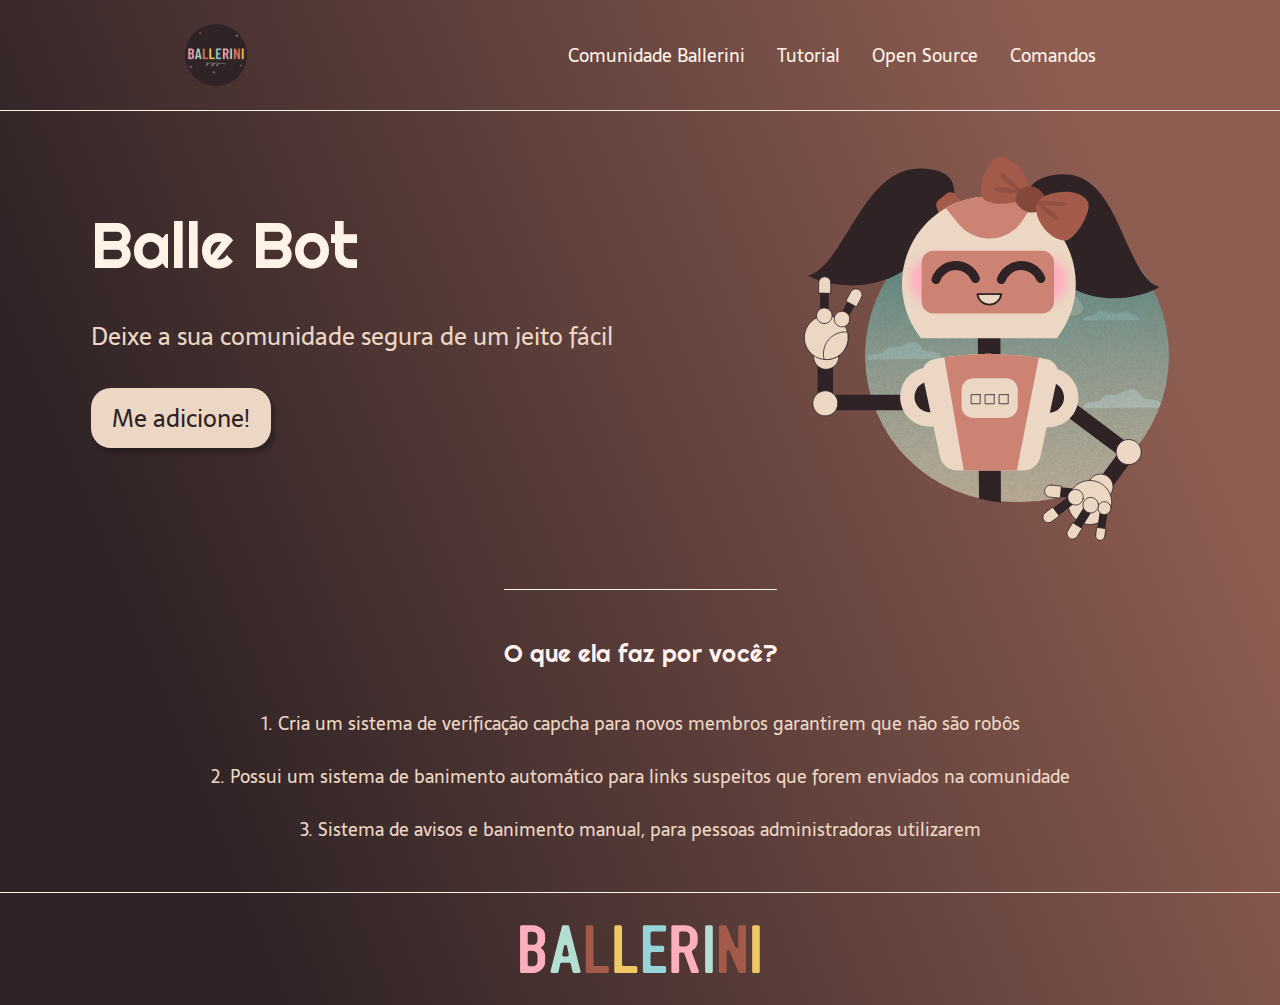
<file: CSS/Landing page/index.html>
<!DOCTYPE html>
<html lang="pt-BR">
<head>
    <meta charset="UTF-8">
    <meta name="viewport" content="width=device-width, initial-scale=1.0">
    <meta name="decription" content="Um bot que irá moderar e deixar a sua comunidade segura de um jeito fácil!"> 
    <title>Balle bot - Modere sua comunidade do Discord</title>
    <link rel="stylesheet" type="text/css" href="style.css">
</head>
<body>
    <header class="cabecalho">
       <img class="cabecalho-imagem" src="./img/Logo.svg" alt="Logo da comunidade Ballerini">
       <nav class="cabecalho-menu">
        <a class="cabecalho-menu-item" href =" https://discord.gg/wagxzStdcR ">Comunidade Ballerini</a>
        <a class="cabecalho-menu-item">Tutorial</a>
        <a class="cabecalho-menu-item">Open Source</a>
        <a class="cabecalho-menu-item">Comandos</a>
       </nav>
    </header>

    <main class="conteudo">
        <section class="conteudo-principal">
            <div class="conteudo-principal-escrito">
                <h1 class="conteudo-principal-escrito-titulo">Balle Bot</h1>
                <h2 class="conteudo-principal-escrito-subtitulo">Deixe a sua comunidade segura de um jeito fácil</h2>
                <button class="conteudo-principal-escrito-botao">Me adicione!</button>
            </div>
            <img class="conteudo-principal-imagem" src="./img/BalleBot.svg" alt="Imagem da Balle bot">
        </section>
        <section class="conteudo-secundario">
            <h3 class="conteudo-secundario-titulo">O que ela faz por você?</h3>
            <p class="conteudo-secundario-paragrafo">1. Cria um <strong>sistema de verificação capcha</strong>  para novos membros garantirem que não são robôs</p>
            <p class="conteudo-secundario-paragrafo">2. Possui um <strong>sistema de banimento automático </strong> para links suspeitos que forem enviados na comunidade</p>
            <p class="conteudo-secundario-paragrafo">3. <strong>Sistema de avisos e banimento manual,</strong> para pessoas administradoras utilizarem</p>
        </section>
    </main>

    <footer class="rodape">
        <img class="rodape-imagem" src="./img/BALLERINI.svg" alt="">
    </footer>
</body>
</html>
</file>
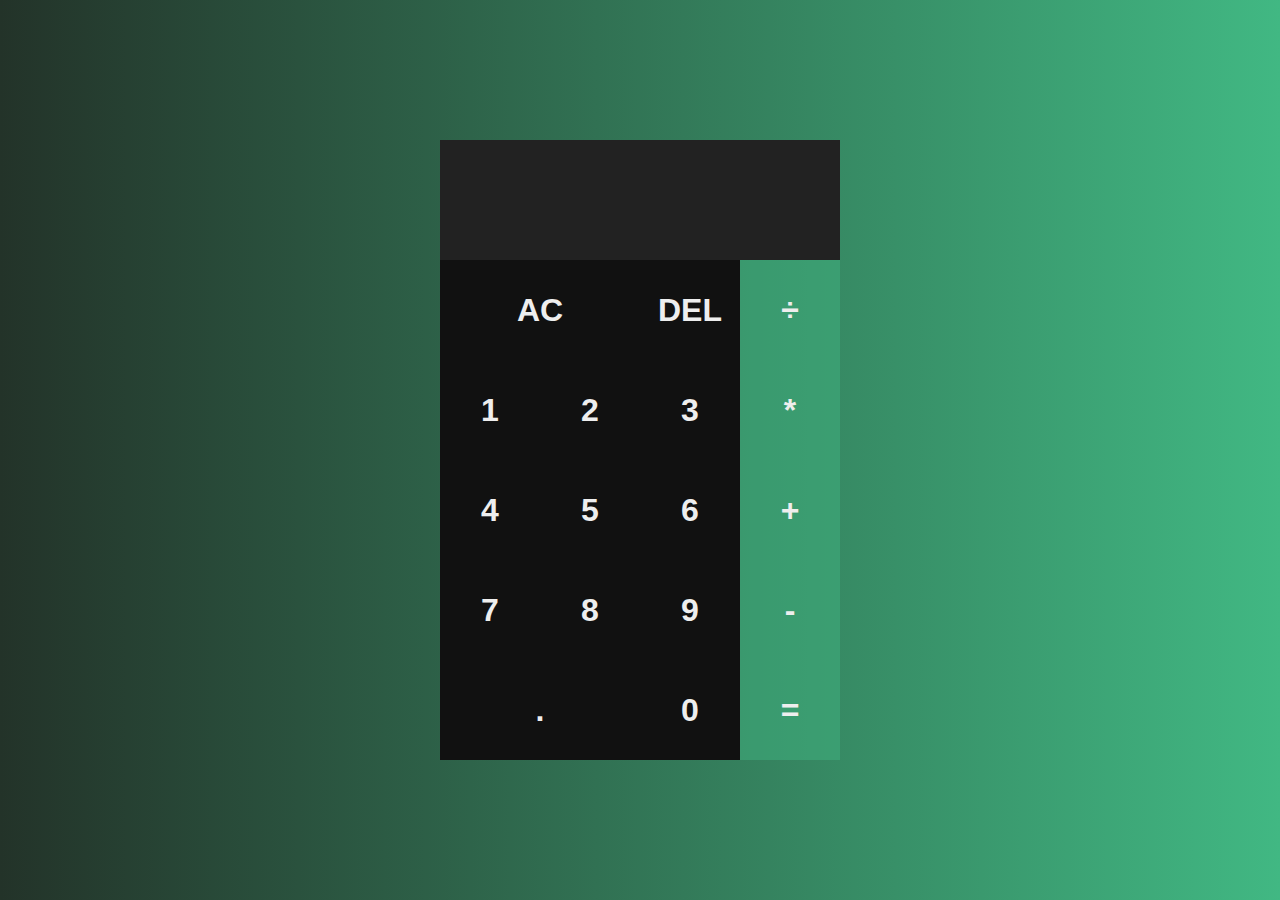
<file: JavaScript/Calculadora/index.html>
<!DOCTYPE html>
<html lang="en">
  <head>
    <meta charset="UTF-8" />
    <meta http-equiv="X-UA-Compatible" content="IE=edge" />
    <meta name="viewport" content="width=device-width, initial-scale=1.0" />
    <title>calculadora</title>
    <link rel="stylesheet" href="style.css" />
    <link rel="preconnect" href="https://fonts.googleapis.com" />
    <link rel="preconnect" href="https://fonts.gstatic.com" crossorigin />
    <link 'https://fonts.googleapis.com/css2? family= Roboto:wght@400;500;700 &
    display=swap' />
  </head>
  <body>
    <div class="grid-container">
      <div class="output">
        <div data-previous-operand class="previous-operand"></div>
        <div data-current-operand class="current-operand"></div>
      </div>
      <button data-all-clear class="span-two">AC</button>
      <button data-delete>DEL</button>
      <button data-operator class="operator">÷</button>
      <button data-number>1</button>
      <button data-number>2</button>
      <button data-number>3</button>
      <button data-operator class="operator">*</button>
      <button data-number>4</button>
      <button data-number>5</button>
      <button data-number>6</button>
      <button data-operator class="operator">+</button>
      <button data-number>7</button>
      <button data-number>8</button>
      <button data-number>9</button>
      <button data-operator class="operator">-</button>
      <button data-number class="span-two">.</button>
      <button data-number>0</button>
      <button data-equals class="operator">=</button>
    </div>

    <script src="script.js"></script>
  </body>
</html>
</file>
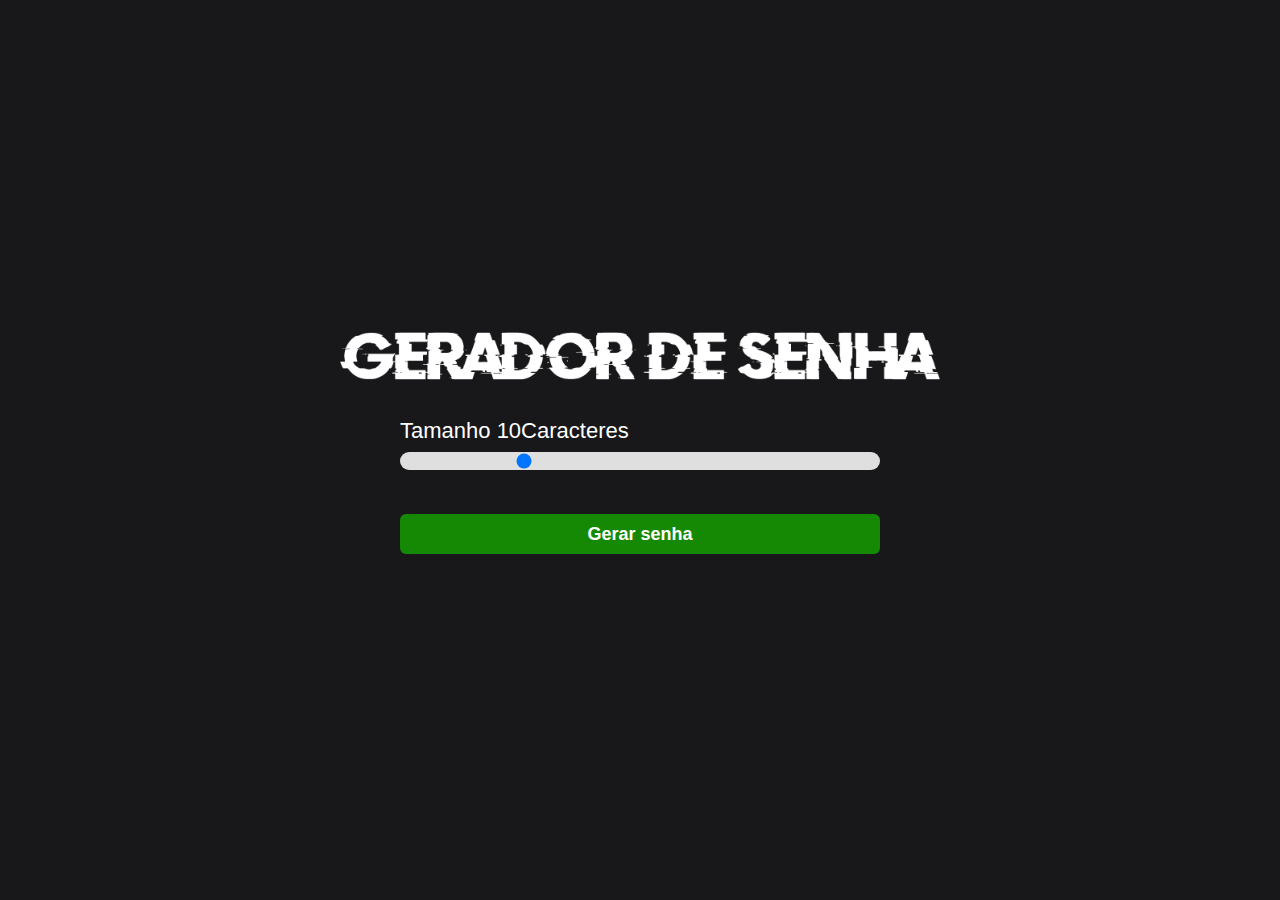
<file: JavaScript/Gerador de Senha/index.html>
<!DOCTYPE html>
<html lang="en">
<head>
    <meta charset="UTF-8">
    <meta http-equiv="X-UA-Compatible" content="IE=edge">
    <meta name="viewport" content="width=device-width, initial-scale=1.0">
    <meta name="keywords" content="gerador de senhas">
    <title>Gerador de senha</title>

    <link rel="stylesheet" href="style.css">
</head>
<body>
    <img class="logo" src="./img/logo.png" alt="gerador de senha logo">

    <main class="container-input">
        <span>Tamanho <span id="valor"></span>Caracteres</span>
        <input id="slider" class="slider" type="range" min="5" max="25" value="10"/>
        <button id="button" class="button-cta" onclick="generatePassword()">Gerar senha</button>
    </main>
    <div id="container-password" onclick="copyPassword()" class="container-password hide">
        <span class="title">Sua senha é:</span>
        <span id="password" class="password"></span>
        <span class="tooltip">Clique na senha para copiar.👆🏾</span>
    </div>
    <script src="script.js"></script>
</body>
</html>
</file>
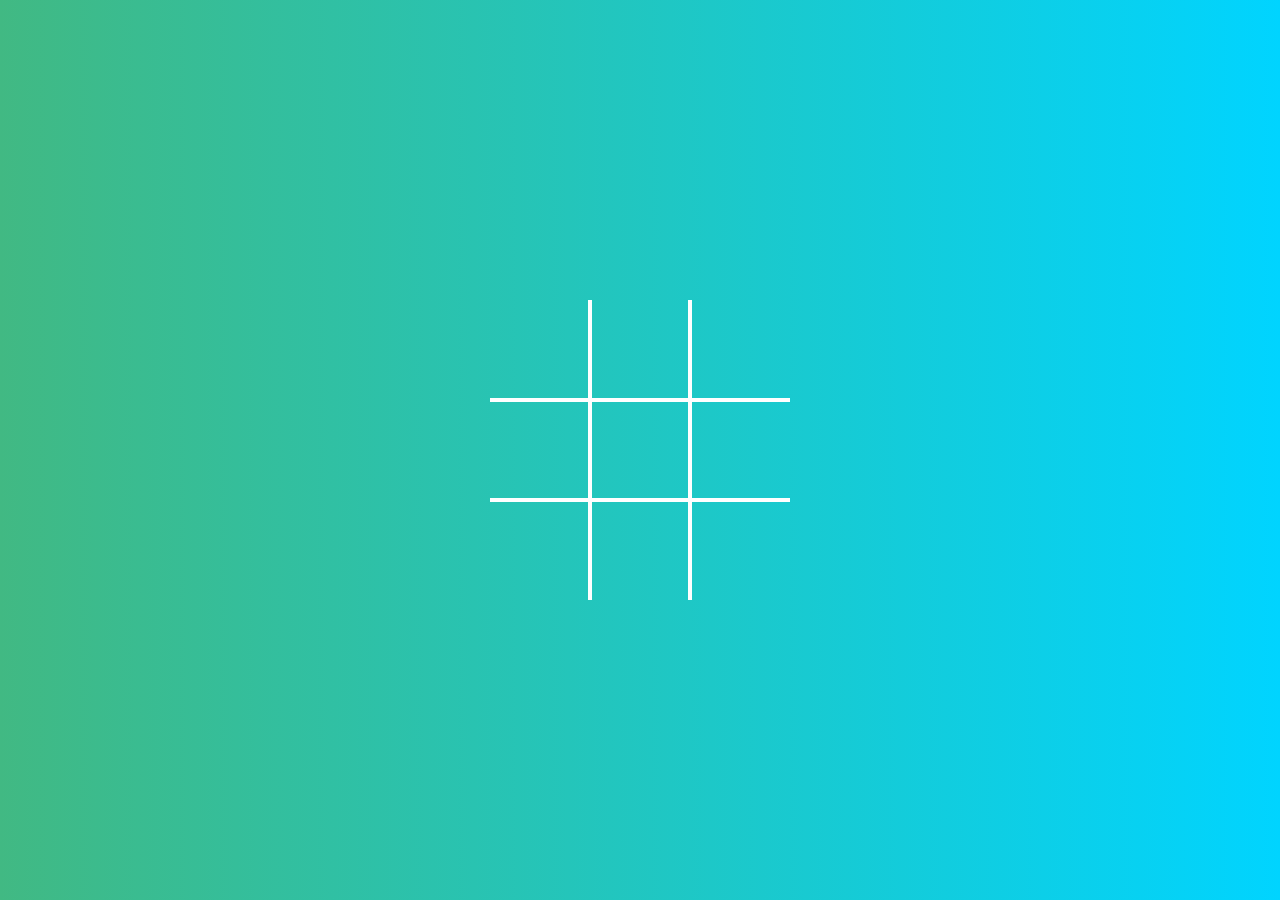
<file: JavaScript/Jogo da Velha/index.html>
<!DOCTYPE html>
<html lang="en">
<head>
    <meta charset="UTF-8">
    <meta http-equiv="X-UA-Compatible" content="IE=edge">
    <meta name="viewport" content="width=device-width, initial-scale=1.0">
    <link rel="stylesheet" href="./style.css">
    <title>jogo da velha</title>
</head>
<body>
    <div class="board" data-board>
        <div class="cell" data-cell></div>
        <div class="cell" data-cell></div>
        <div class="cell" data-cell></div>
        <div class="cell" data-cell></div>
        <div class="cell" data-cell></div>
        <div class="cell" data-cell></div>
        <div class="cell" data-cell></div>
        <div class="cell" data-cell></div>
        <div class="cell" data-cell></div>
    </div>
    <div class="winning-message" data-winning-message>
        <p class="winning-message-text" data-winning-message-text>X Vendeu</p>
        <button class="winning-message-button" data-restart-button>Reiniciar!</button>
    </div>
    <script src="./script.js"></script>
</body>
</html>
</file>
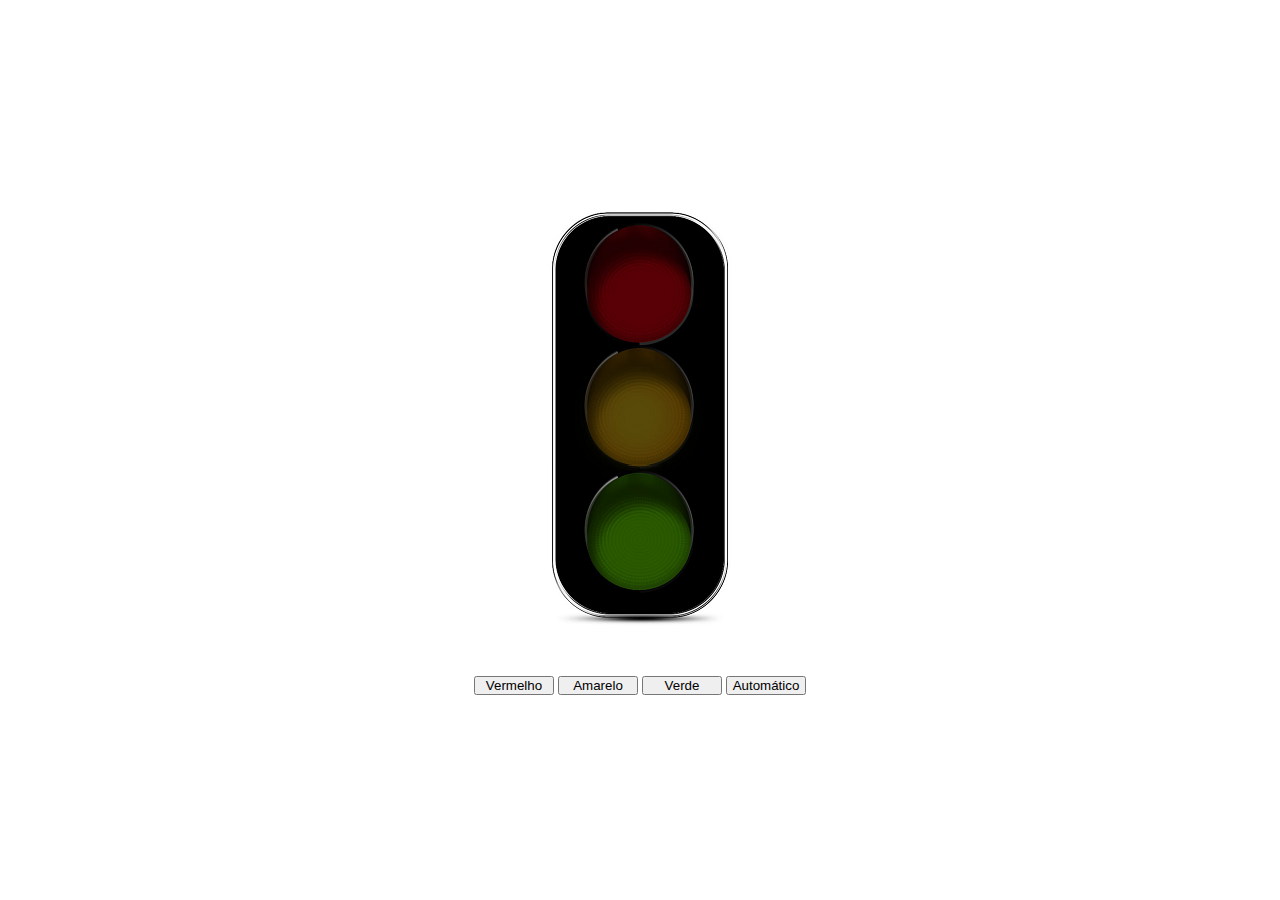
<file: JavaScript/Semaforo/index.html>
<!DOCTYPE html>
<html lang="pt-BR">
<head>
    <meta charset="UTF-8">
    <meta name="viewport" content="width=device-width, initial-scale=1.0">
    <title>Semáforo</title>
    <link rel="stylesheet" href="style.css">
</head>
<body>
    <main>
        <div>
            <img src="./img/desligado.png" id="img">
        </div>
        <div id="buttons">
            <button id="red" class="button">Vermelho</button>
            <button id="yellow" class="button">Amarelo</button>
            <button id="green" class="button">Verde</button>
            <button name="teste" id="automatic" class="button">Automático</button>
        </div>
    </main>
    <script src="./Semaforo.js"></script>
</body>
</html>
</file>
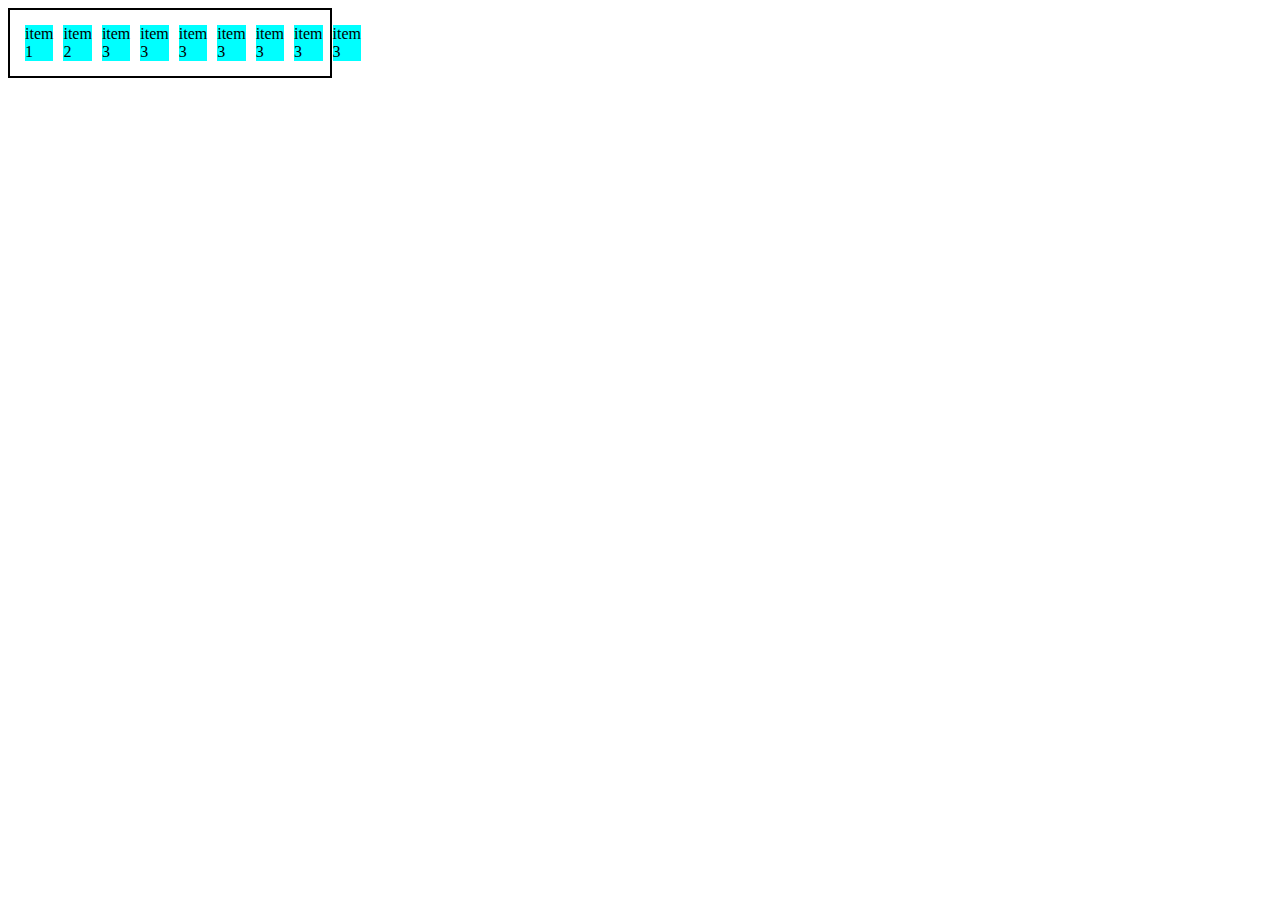
<file: Flexbox/project-flexbox-dio-master/0-display-flex.html>
<!DOCTYPE html>
<html lang="en">
<head>
    <meta charset="UTF-8">
    <meta name="viewport" content="width=device-width, initial-scale=1.0">
    <title>Fundamentos - display flex</title>
    <style>
        .flex{
            max-width: 300px;
            padding: 10px;
            border: 2px solid black;
            display: flex;
        }

        .item{
            background-color: aqua;
            margin: 5px;
        }
    </style>
</head>
<body>
    <div class="flex">
        <div class="item">item 1</div>
        <div class="item">item 2</div>
        <div class="item">item 3</div>
        <div class="item">item 3</div>
        <div class="item">item 3</div>
        <div class="item">item 3</div>
        <div class="item">item 3</div>
        <div class="item">item 3</div>
        <div class="item">item 3</div>
    </div>
</body>
</html>
</file>
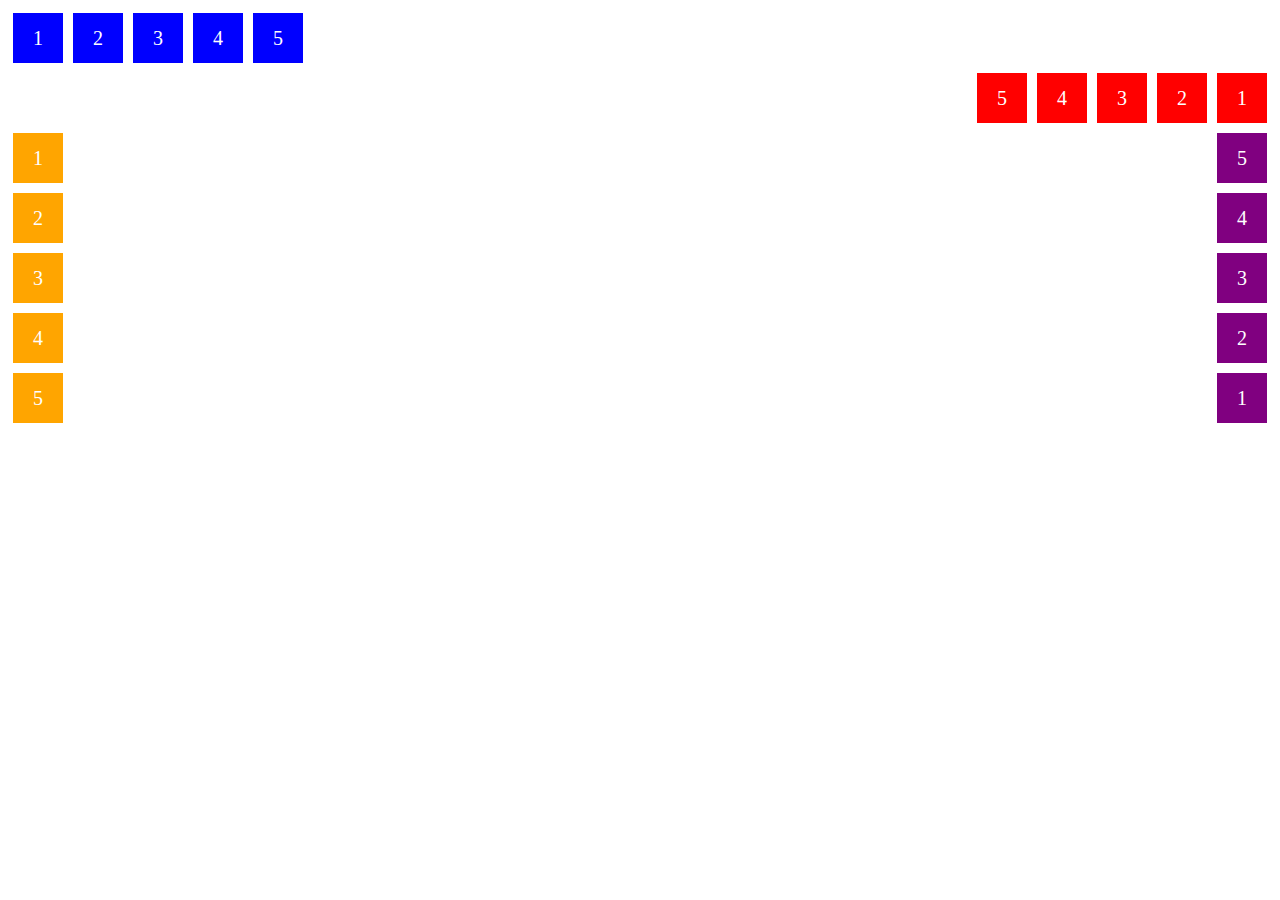
<file: Flexbox/project-flexbox-dio-master/1-flex-direction.html>
<!DOCTYPE html>
<html lang="en">
<head>
    <meta charset="UTF-8">
    <meta name="viewport" content="width=device-width, initial-scale=1.0">
    <title>Fundamentos - Flex direction</title>

    <style>
        .flex-container{
            margin: 0;
            padding: 0;
            display: flex;
            list-style: none;
        }

        .flex-item{
            background: blue;
            height: 50px;
            width: 50px;
            line-height: 50px;
            font-size: 20px;
            color: white;
            text-align: center;
            margin: 5px;
        }

        .row{
            flex-direction: row;
        }

        .row-reverse{
            flex-direction: row-reverse;
        }

        .row-reverse li{
            background-color: red;
        }

        .column{
            float: left;
            flex-direction: column;
        }

        .column li{
            background: orange;
        }

        .column-reverse{
            float: right;
            flex-direction: column-reverse;
        }

        .column-reverse li{
            background: purple;
        }

    </style>
</head>
<body>
    <ul class="flex-container row">
        <li class="flex-item">1</li>
        <li class="flex-item">2</li>
        <li class="flex-item">3</li>
        <li class="flex-item">4</li>
        <li class="flex-item">5</li>
    </ul>

    <ul class="flex-container row-reverse">
        <li class="flex-item">1</li>
        <li class="flex-item">2</li>
        <li class="flex-item">3</li>
        <li class="flex-item">4</li>
        <li class="flex-item">5</li>
    </ul>

    <ul class="flex-container column">
        <li class="flex-item">1</li>
        <li class="flex-item">2</li>
        <li class="flex-item">3</li>
        <li class="flex-item">4</li>
        <li class="flex-item">5</li>
    </ul>

    <ul class="flex-container column-reverse">
        <li class="flex-item">1</li>
        <li class="flex-item">2</li>
        <li class="flex-item">3</li>
        <li class="flex-item">4</li>
        <li class="flex-item">5</li>
    </ul>
</body>
</html>
</file>
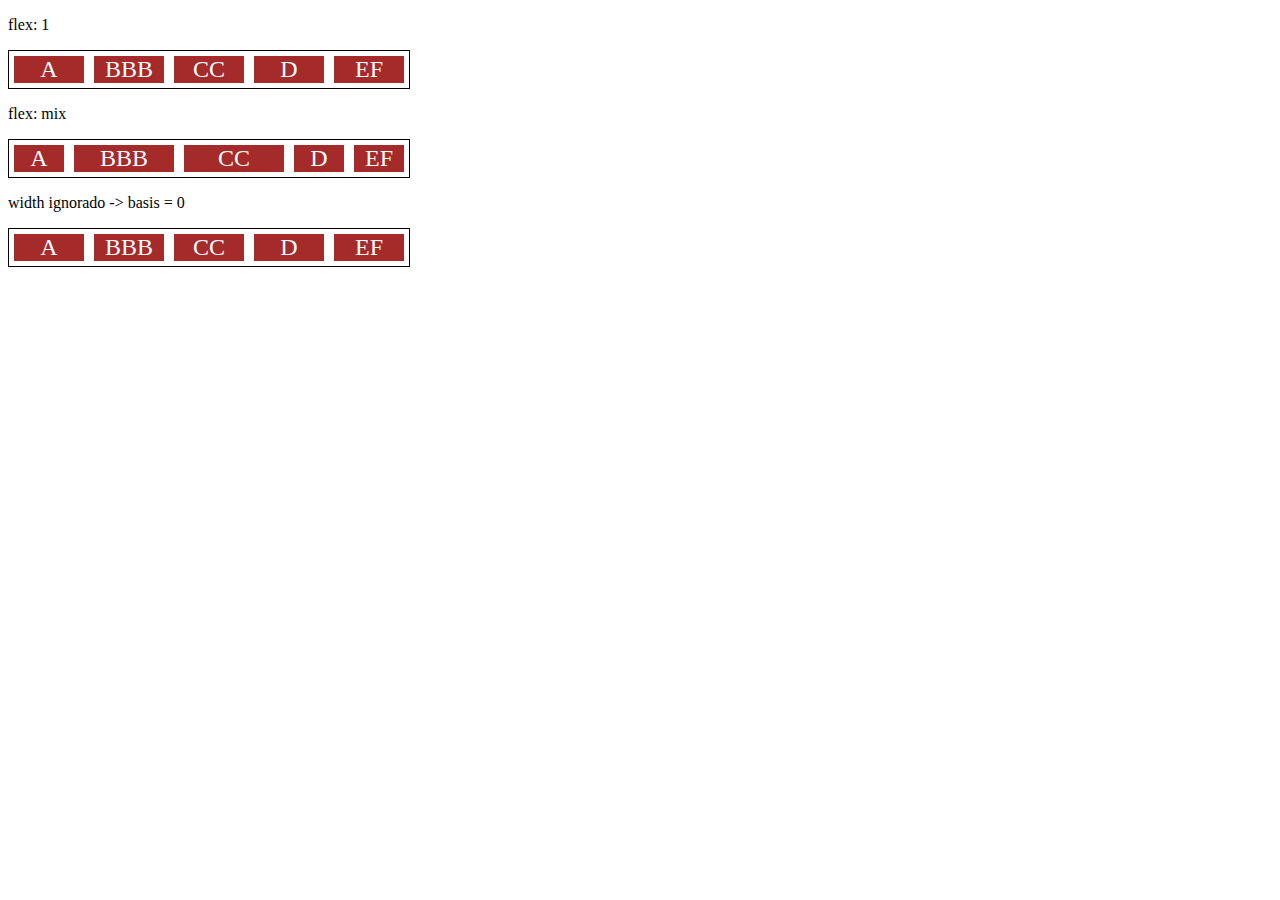
<file: Flexbox/project-flexbox-dio-master/10-flex.html>
<!DOCTYPE html>
<html lang="en">
<head>
    <meta charset="UTF-8">
    <meta name="viewport" content="width=device-width, initial-scale=1.0">
    <title>Fundamentos - flex</title>
    <style>
        .flex-container{
            display: flex;
            border: 1px solid black;
            max-width: 400px;
            margin-bottom: 10px;
        }

        .item{
            background-color: brown;
            color: white;
            font-size: 24px;
            text-align: center;
            margin: 5PX;
        }

        .flex-1{
            flex: 1; 
            /* grow = 1, shrink = 1, basis = 0 */
        }

        .largura{
            width: 200px;
            /* min-width: 250px; */
        }

        .flex-2{
            flex: 2; 
            /* grow = 2, shrink = 1, basis = 0 */
        }

    </style>
</head>
<body>
    <p>flex: 1</p>
    <div class="flex-container">
        <div class="item flex-1">A</div>
        <div class="item flex-1">BBB</div>
        <div class="item flex-1">CC</div>
        <div class="item flex-1">D</div>
        <div class="item flex-1">EF</div>
    </div>

    <p>flex: mix</p>
    <div class="flex-container">
        <div class="item flex-1">A</div>
        <div class="item flex-2">BBB</div>
        <div class="item flex-2">CC</div>
        <div class="item flex-1">D</div>
        <div class="item flex-1">EF</div>
    </div>

    <p>width ignorado -> basis = 0</p>

    <div class="flex-container">
        <div class="item flex-1 largura">A</div>
        <div class="item flex-1 largura">BBB</div>
        <div class="item flex-1 largura">CC</div>
        <div class="item flex-1 largura">D</div>
        <div class="item flex-1 largura">EF</div>
    </div>
</body>
</html>
</file>
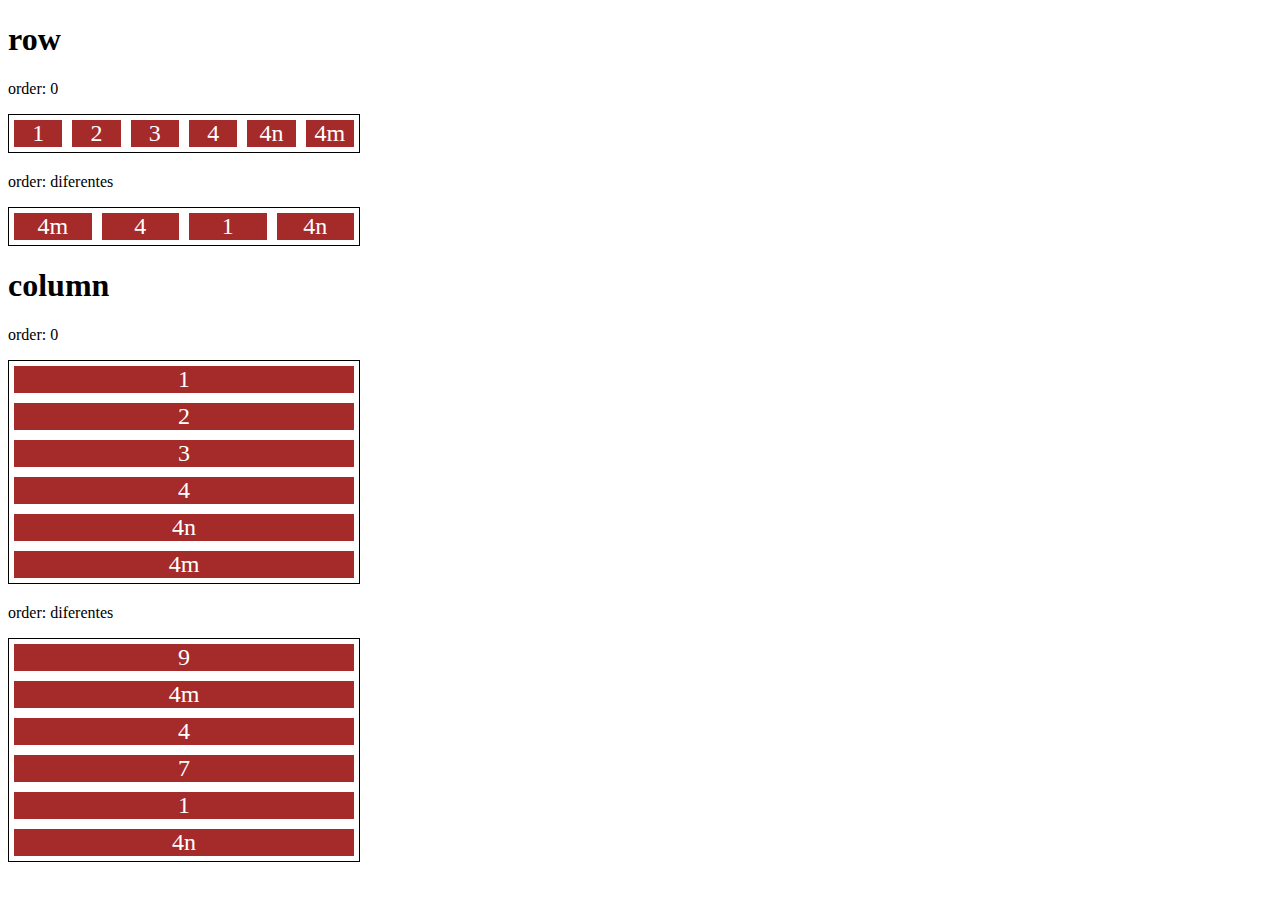
<file: Flexbox/project-flexbox-dio-master/11-order.html>
<!DOCTYPE html>
<html lang="en">
<head>
    <meta charset="UTF-8">
    <meta name="viewport" content="width=device-width, initial-scale=1.0">
    <title>Fundamentos - order</title>

    <style>
        .flex-container{
            display: flex;
            max-width: 350px;
            border: 1px solid black;
            margin-bottom: 20px;
        }

        .item{
            flex: 1;
            background: brown;
            color: white;
            text-align: center;
            font-size: 24px;
            margin: 5px;
        }
        .o1{
            order: 1;
        }

        .o2{
            order: 2;
        }

        .o3{
            order: 3;
        }

        .o4{
            order: 4;
        }

        .direction{
            flex-direction: column;
        }
    </style>
</head>
<body>
    <h1>row</h1>
    <p>order: 0</p>
    <div class="flex-container">
        <div class="item">1</div>
        <div class="item">2</div>
        <div class="item">3</div>
        <div class="item">4</div>
        <div class="item">4n</div>
        <div class="item">4m</div>
    </div>

    <p>order: diferentes</p>
    <div class="flex-container">
        <div class="item o3">1</div>
        <div class="item o2">4</div>
        <div class="item o3">4n</div>
        <div class="item o1">4m</div>
    </div>


    <h1>column</h1>
    <p>order: 0</p>
    <div class="flex-container direction">
        <div class="item">1</div>
        <div class="item">2</div>
        <div class="item">3</div>
        <div class="item">4</div>
        <div class="item">4n</div>
        <div class="item">4m</div>
    </div>

    <p>order: diferentes</p>
    <div class="flex-container direction">
        <div class="item o3">7</div>
        <div class="item o1">9</div>
        <div class="item o3">1</div>
        <div class="item o2">4</div>
        <div class="item o3">4n</div>
        <div class="item o1">4m</div>
    </div>
</body>
</html>
</file>
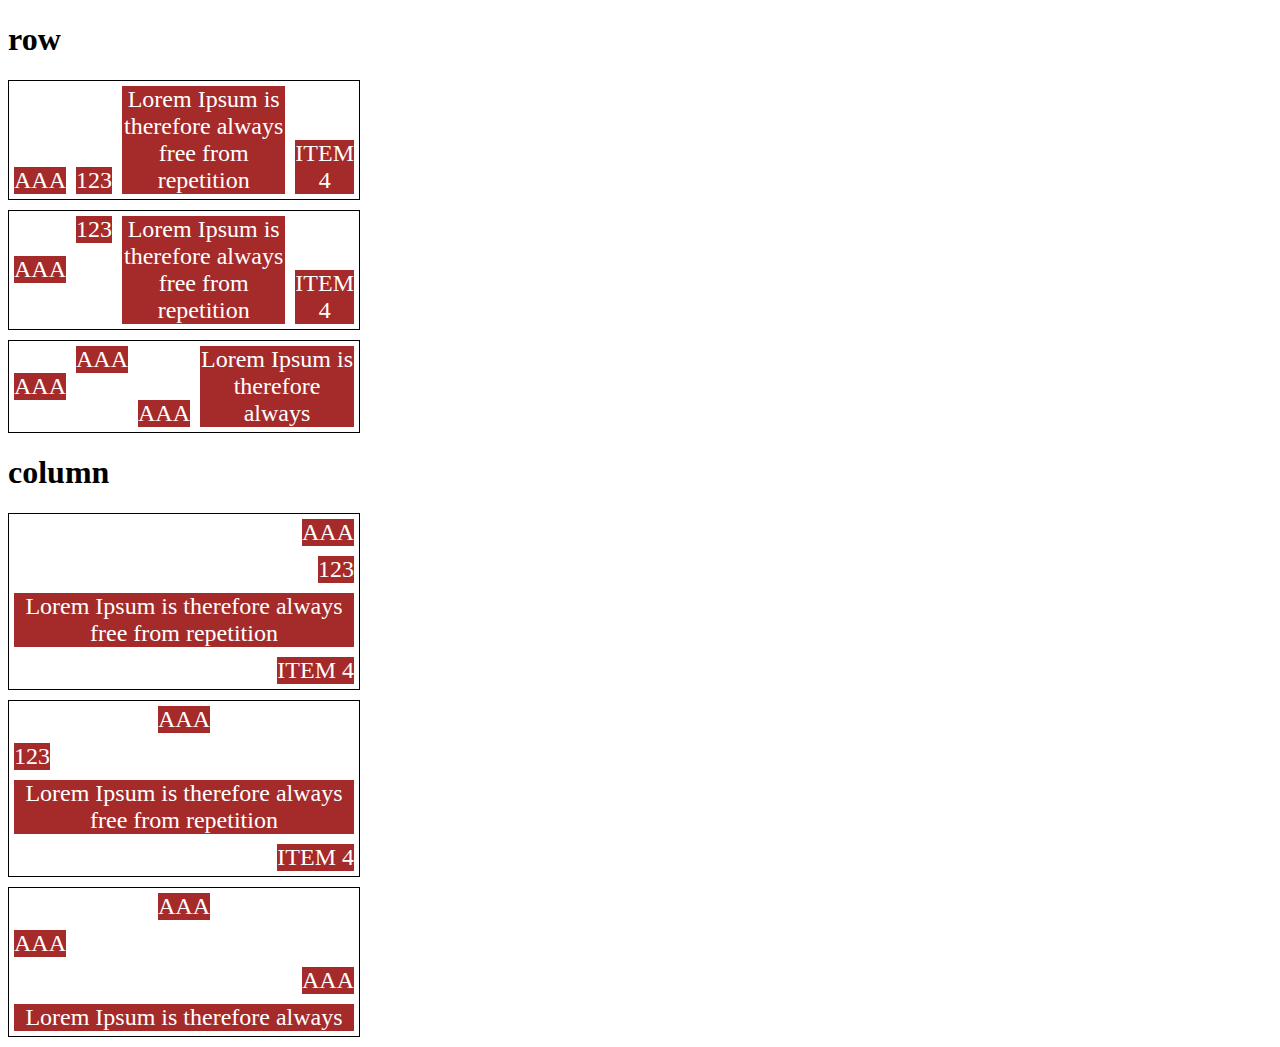
<file: Flexbox/project-flexbox-dio-master/13-align-self.html>
<!DOCTYPE html>
<html lang="en">
<head>
    <meta charset="UTF-8">
    <meta name="viewport" content="width=device-width, initial-scale=1.0">
    <title>Fundamnetos - align self</title>

    <style>
        .flex-container{
            max-width: 350px;
            border: 1px solid;
            margin-bottom: 10px;
            display: flex;
        }

        .align-container{
            align-items: flex-end;
        }

        .item{
            background-color: brown;
            color: white;
            font-size: 24px;
            text-align: center;
            margin: 5px;
        }

        .center{
            align-self: center;
        }

        .start{
            align-self: flex-start;
        }

        .end{
            align-self: flex-end;
        }

        .baseline{
            align-self: baseline;
        }

        .stretch{
            align-self: stretch;
        }

        .auto{
            align-self: auto;
        }

        .direction{
            flex-direction: column;
        }
    </style>
</head>
<body>

    <h1>row</h1>
    <section class="flex-container align-container">
        <div class="item auto">AAA</div>
        <div class="item auto">123</div>
        <div class="item auto">Lorem Ipsum is therefore always free from repetition</div>
        <div class="item auto">ITEM 4</div>
    </section>

    <section class="flex-container">
        <div class="item center">AAA</div>
        <div class="item start">123</div>
        <div class="item stretch">Lorem Ipsum is therefore always free from repetition</div>
        <div class="item end">ITEM 4</div>
    </section>

    <section class="flex-container">
        <div class="item center">AAA</div>
        <div class="item start">AAA</div>
        <div class="item end">AAA</div>
        <div class="item stretch">Lorem Ipsum is therefore always</div>
    </section>

    <h1>column</h1>

    <section class="flex-container align-container direction">
        <div class="item auto">AAA</div>
        <div class="item auto">123</div>
        <div class="item auto">Lorem Ipsum is therefore always free from repetition</div>
        <div class="item auto">ITEM 4</div>
    </section>

    <section class="flex-container direction">
        <div class="item center">AAA</div>
        <div class="item start">123</div>
        <div class="item stretch">Lorem Ipsum is therefore always free from repetition</div>
        <div class="item end">ITEM 4</div>
    </section>

    <section class="flex-container direction">
        <div class="item center">AAA</div>
        <div class="item start">AAA</div>
        <div class="item end">AAA</div>
        <div class="item stretch">Lorem Ipsum is therefore always</div>
    </section>
    
    
</body>
</html>
</file>
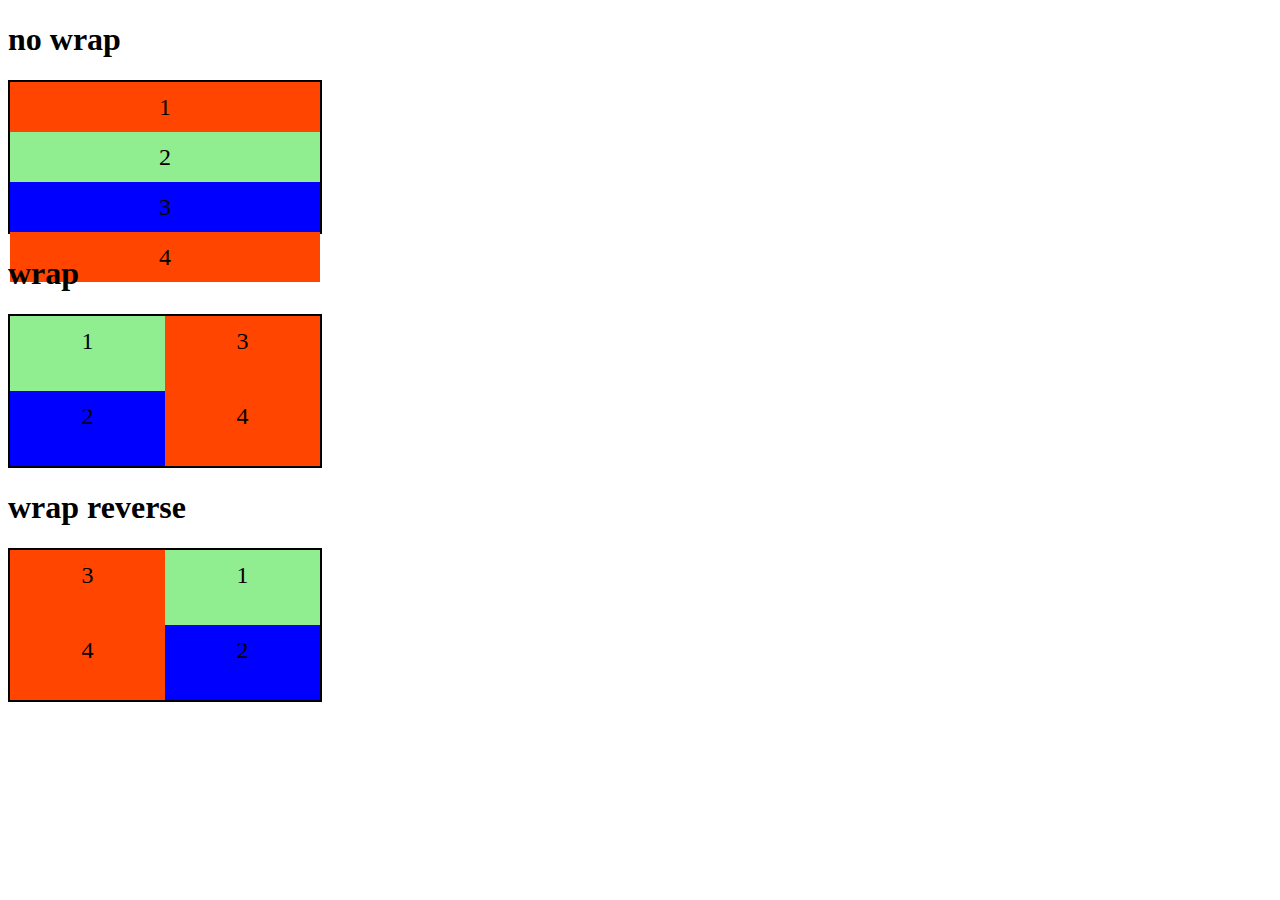
<file: Flexbox/project-flexbox-dio-master/2-flex-wrap.html>
<!DOCTYPE html>
<html lang="en">
<head>
    <meta charset="UTF-8">
    <meta name="viewport" content="width=device-width, initial-scale=1.0">
    <title>Fundamentos - flex wrap</title>

    <style>
        .flex-container{
            display: flex;
            flex-direction: column;
            height: 150px;
            border: 2px solid black;
            max-width: 310px;
        }

        .item{
            font-size: 24px;
            height: 50%;
            text-align: center;
            min-width: 100px;
            line-height: 50px;
        }

        .nowrap{
            flex-wrap: nowrap;
        }

        .wrap{
            flex-wrap: wrap;
        }

        .wrap-reverse{
            flex-wrap: wrap-reverse;
        }

        .blue{
            background-color: blue;
        }

        .green{
            background-color: lightgreen;
        }

        .orange{
            background-color: orangered;
        }
    </style>
</head>
<body>
    <h1>no wrap</h1>

    <div class="flex-container nowrap">
        <div class="item orange">1</div>
        <div class="item green">2</div>
        <div class="item blue">3</div>
        <div class="item orange">4</div>
    </div>

    <h1>wrap</h1>

    <div class="flex-container wrap">
        <div class="item green">1</div>
        <div class="item blue">2</div>
        <div class="item orange">3</div>
        <div class="item orange">4</div>
    </div>

    <h1>wrap reverse</h1>

    <div class="flex-container wrap-reverse">
        <div class="item green">1</div>
        <div class="item blue">2</div>
        <div class="item orange">3</div>
        <div class="item orange">4</div>
    </div>


</body>
</html>
</file>
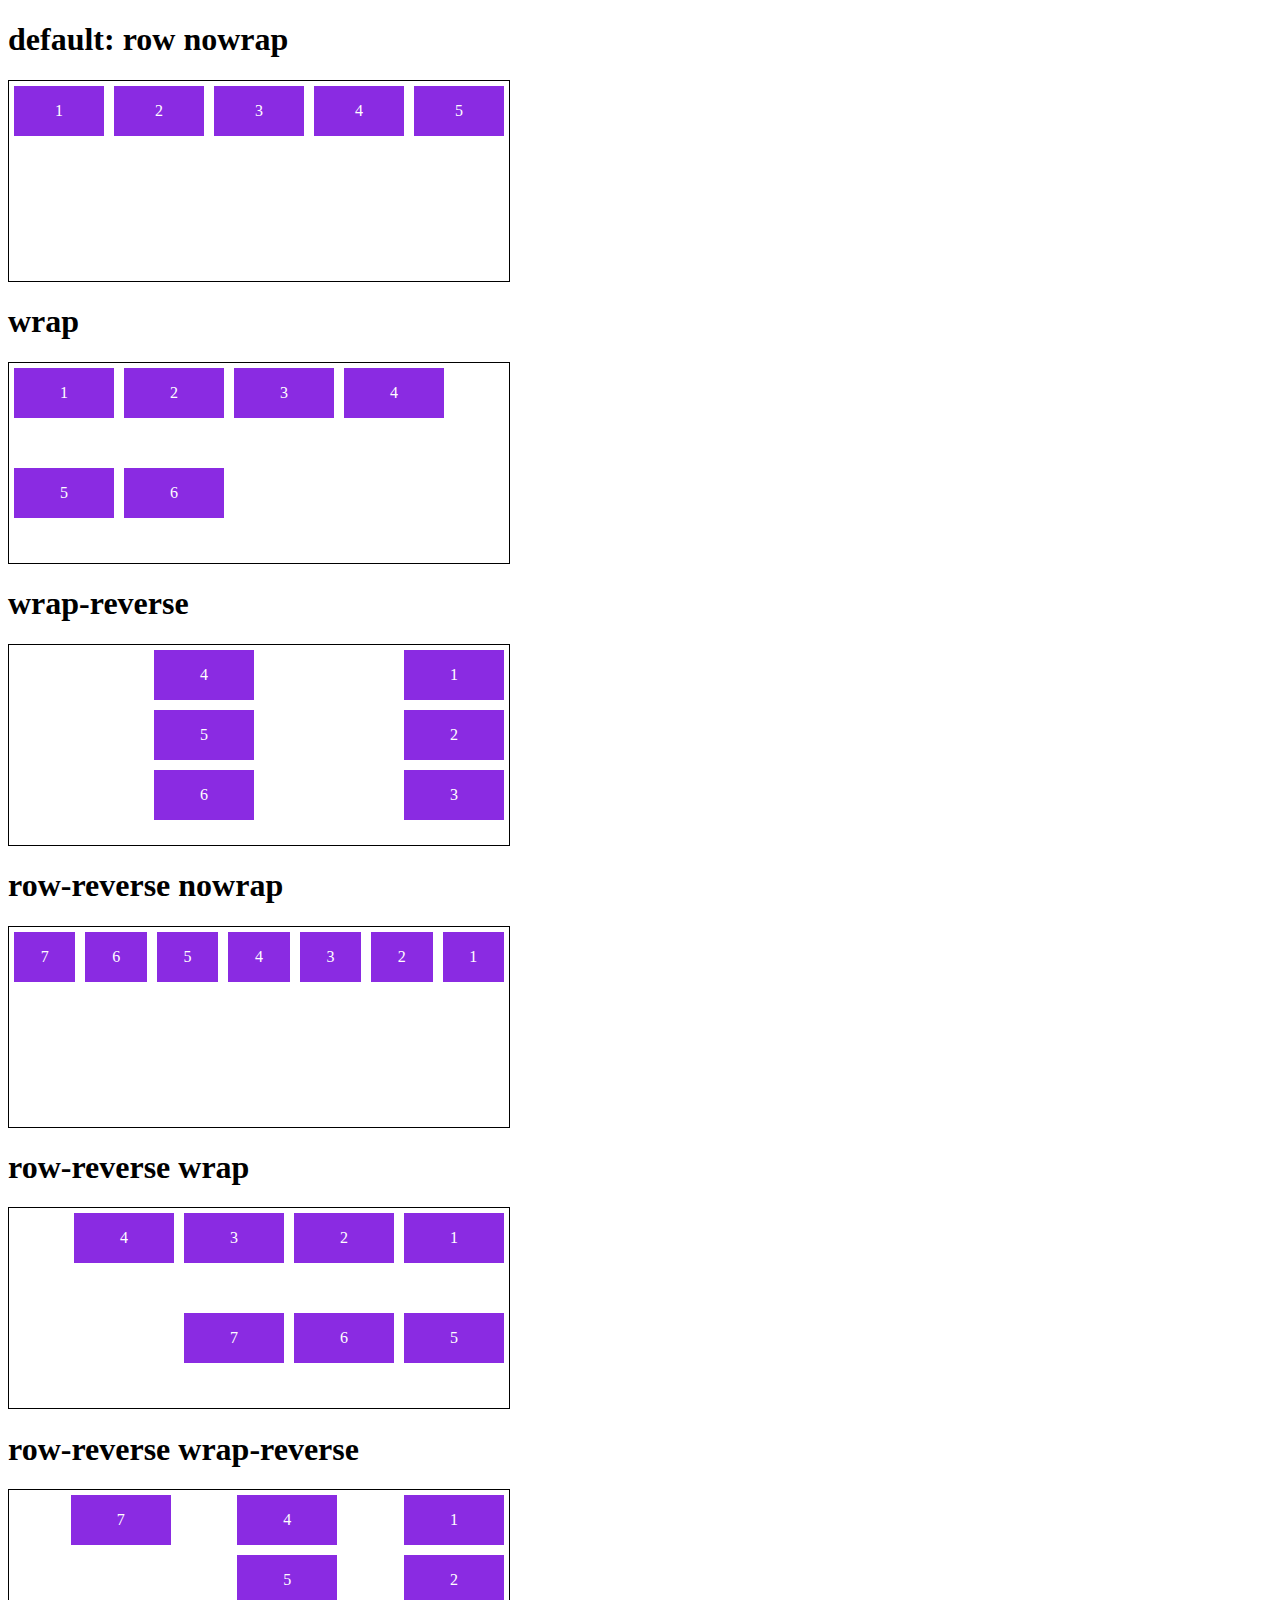
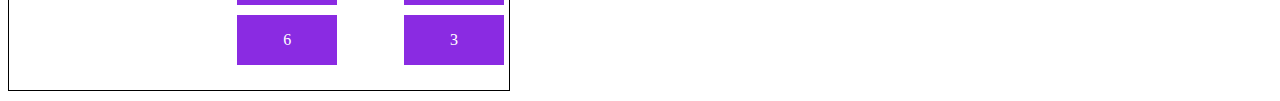
<file: Flexbox/project-flexbox-dio-master/3-flex-flow.html>
<!DOCTYPE html>
<html lang="en">
<head>
    <meta charset="UTF-8">
    <meta name="viewport" content="width=device-width, initial-scale=1.0">
    <title>Fundamentos - flex flow</title>

    <style>
        .flex-container{
            display: flex;
            border: 1px solid black;
            max-width: 500px;
            margin-bottom: 10px;
            height: 200px;
        }

        .default{
            flex-flow: row nowrap;
        }

        .wrap{
            flex-flow: row wrap;
        }

        .wrap-reverse{
            flex-flow: column wrap-reverse;
        }

        .r-nowrap{
            flex-flow: row-reverse nowrap;
        }

        .r-wrap{
            flex-flow: row-reverse wrap;
        }

        .rr-wrap{
            flex-flow: column wrap-reverse;
        }

        .item{
            background-color: blueviolet;
            margin: 5px;
            color: white;
            text-align: center;
            width: 100px;
            height: 50px;
            line-height: 50px;
        }
    </style>
</head>
<body>
    <h1>default: row nowrap</h1>
    <div class="flex-container default">
        <div class="item">1</div>
        <div class="item">2</div>
        <div class="item">3</div>
        <div class="item">4</div>
        <div class="item">5</div>
    </div>

    <h1>wrap</h1>
    <div class="flex-container wrap">
        <div class="item">1</div>
        <div class="item">2</div>
        <div class="item">3</div>
        <div class="item">4</div>
        <div class="item">5</div>
        <div class="item">6</div>
    </div>

    <h1>wrap-reverse</h1>
    <div class="flex-container wrap-reverse">
        <div class="item">1</div>
        <div class="item">2</div>
        <div class="item">3</div>
        <div class="item">4</div>
        <div class="item">5</div>
        <div class="item">6</div>
    </div>

    <h1>row-reverse nowrap</h1>
    <div class="flex-container r-nowrap">
        <div class="item">1</div>
        <div class="item">2</div>
        <div class="item">3</div>
        <div class="item">4</div>
        <div class="item">5</div>
        <div class="item">6</div>
        <div class="item">7</div>
    </div>

    <h1>row-reverse wrap</h1>
    <div class="flex-container r-wrap">
        <div class="item">1</div>
        <div class="item">2</div>
        <div class="item">3</div>
        <div class="item">4</div>
        <div class="item">5</div>
        <div class="item">6</div>
        <div class="item">7</div>
    </div>

    <h1>row-reverse wrap-reverse</h1>
    <div class="flex-container rr-wrap">
        <div class="item">1</div>
        <div class="item">2</div>
        <div class="item">3</div>
        <div class="item">4</div>
        <div class="item">5</div>
        <div class="item">6</div>
        <div class="item">7</div>
    </div>
</body>
</html>
</file>
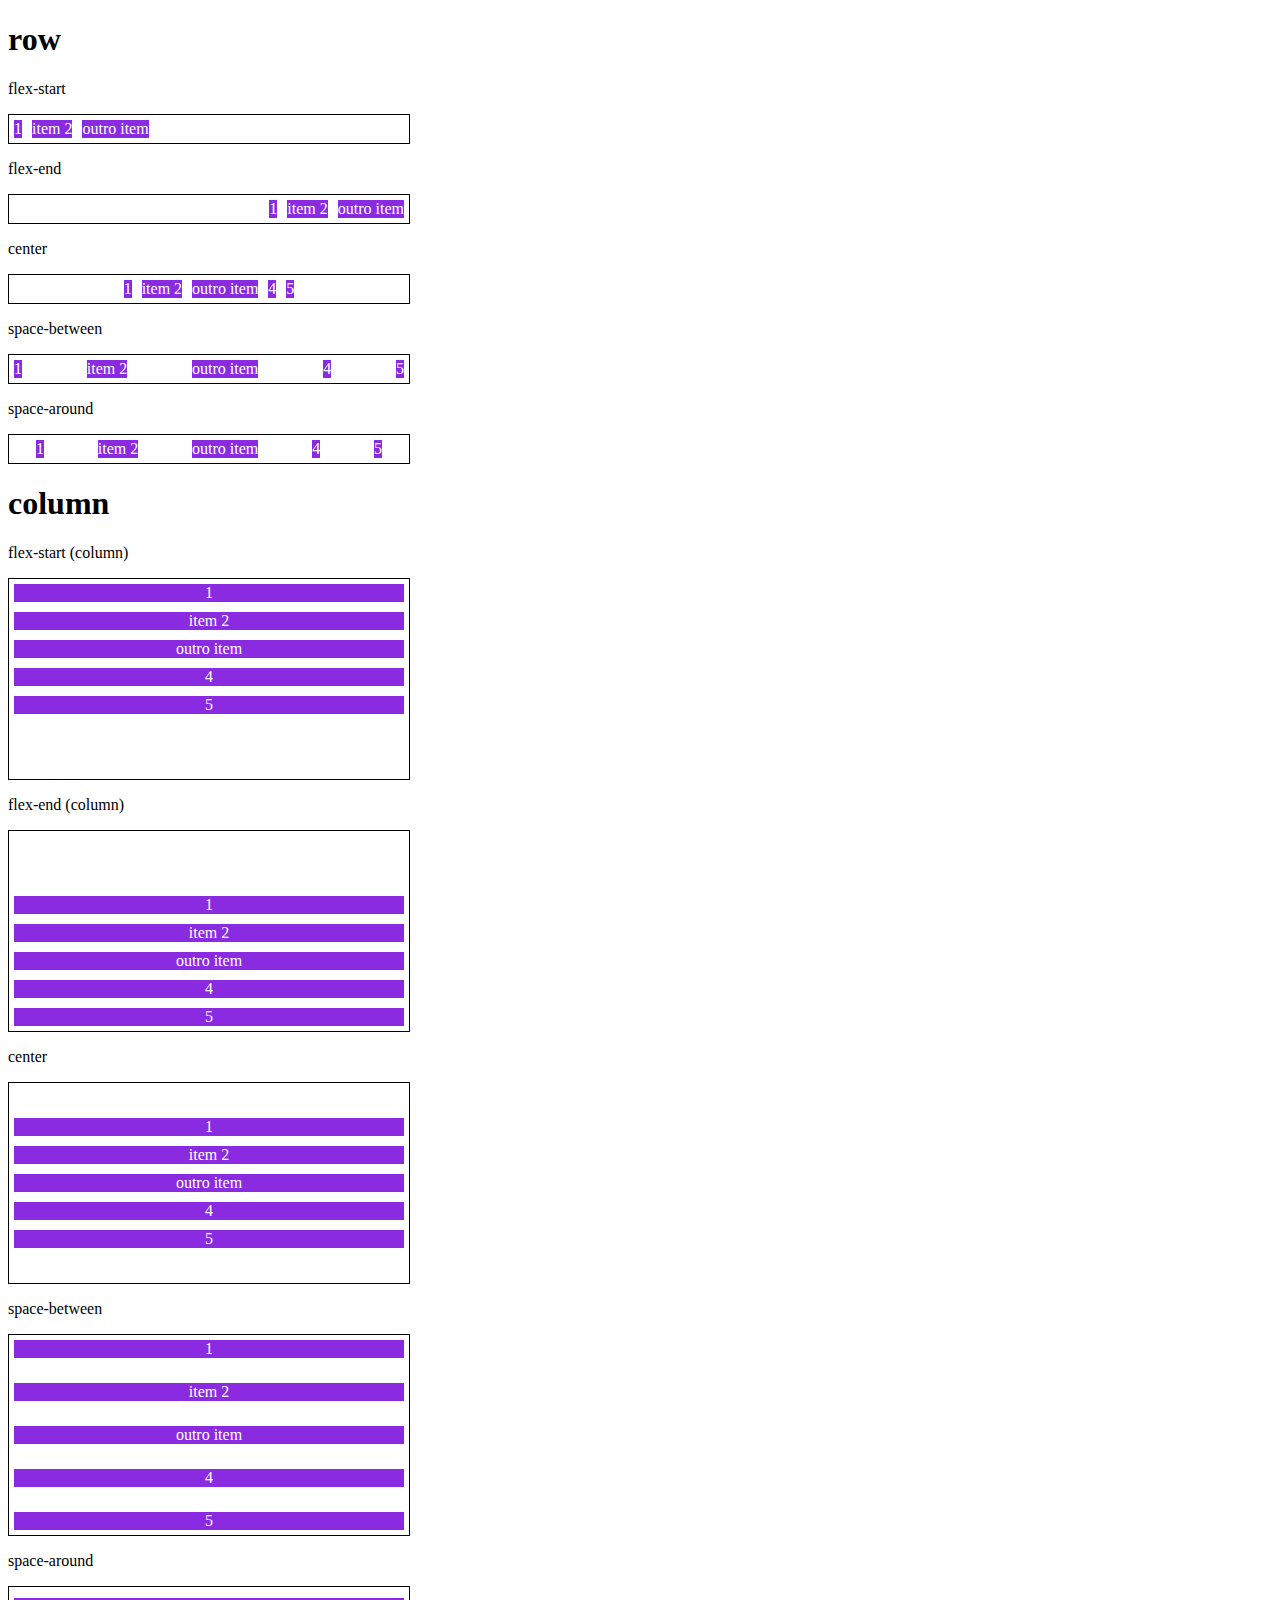
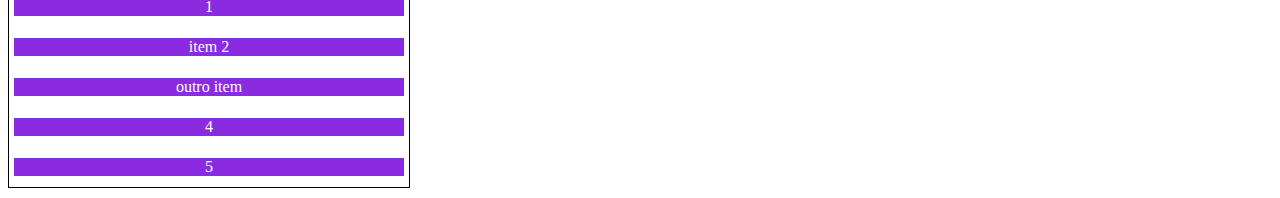
<file: Flexbox/project-flexbox-dio-master/4-justify-content.html>
<!DOCTYPE html>
<html lang="en">
<head>
    <meta charset="UTF-8">
    <meta name="viewport" content="width=device-width, initial-scale=1.0">
    <title>Fundamentos - justify-content</title>
    <style>
        .container{
            max-width: 400px;
            border: 1px solid black;
            margin: 0;
            display: flex;
            margin-bottom: 10px;
        }

        .item{
            background-color: blueviolet;
            margin: 5px;
            text-align: center;
            color: white;
        }
        
        .flex-start{
            justify-content: flex-start;
        }

        .flex-end{
            justify-content: flex-end;
        }

        .center{
            justify-content: center;
        }

        .space-between{
            justify-content: space-between;
        }

        .space-around{
            justify-content: space-around;
        }

        .column{
            flex-direction: column;
            min-height: 200px;
        }
    </style>
</head>
<body>
    <h1>row</h1>
    <p>flex-start</p>
    <section class="container flex-start">
        <div class="item">1</div>
        <div class="item">item 2</div>
        <div class="item">outro item</div>
    </section>

    <p>flex-end</p>
    <section class="container flex-end">
        <div class="item">1</div>
        <div class="item">item 2</div>
        <div class="item">outro item</div>
    </section>

    <p>center</p>
    <section class="container center">
        <div class="item">1</div>
        <div class="item">item 2</div>
        <div class="item">outro item</div>
        <div class="item">4</div>
        <div class="item">5</div>
    </section>

    <p>space-between</p>
    <section class="container space-between">
        <div class="item">1</div>
        <div class="item">item 2</div>
        <div class="item">outro item</div>
        <div class="item">4</div>
        <div class="item">5</div>
    </section>

    <p>space-around</p>
    <section class="container space-around">
        <div class="item">1</div>
        <div class="item">item 2</div>
        <div class="item">outro item</div>
        <div class="item">4</div>
        <div class="item">5</div>
    </section>

    <h1>column</h1>

    <p>flex-start (column)</p>
    <section class="container flex-start column">
        <div class="item">1</div>
        <div class="item">item 2</div>
        <div class="item">outro item</div>
        <div class="item">4</div>
        <div class="item">5</div>
    </section>

    <p>flex-end (column)</p>
    <section class="container flex-end column">
        <div class="item">1</div>
        <div class="item">item 2</div>
        <div class="item">outro item</div>
        <div class="item">4</div>
        <div class="item">5</div>
    </section>
    
    <p>center</p>
    <section class="container center column">
        <div class="item">1</div>
        <div class="item">item 2</div>
        <div class="item">outro item</div>
        <div class="item">4</div>
        <div class="item">5</div>
    </section>

    <p>space-between</p>
    <section class="container space-between column">
        <div class="item">1</div>
        <div class="item">item 2</div>
        <div class="item">outro item</div>
        <div class="item">4</div>
        <div class="item">5</div>
    </section>

    <p>space-around</p>
    <section class="container space-around column">
        <div class="item">1</div>
        <div class="item">item 2</div>
        <div class="item">outro item</div>
        <div class="item">4</div>
        <div class="item">5</div>
    </section>
</body>
</html>
</file>
<file: CSS/Landing page/style.css>
@import url('https://fonts.googleapis.com/css2?family=Righteous&family=Sarala:wght@400;700&display=swap');
* {
    margin: 0;
    padding: 0;
    box-sizing: border-box;
    text-decoration: none;

}
body {
    font-size: 100%;
    background: linear-gradient(68.15deg, #2F2325 16.62%, #8E5D52 85.61%);
}
.cabecalho {
    display: flex;
    flex-direction: row;
    align-items: center;
    justify-content: space-around;
    padding: 24px;
}
.cabecalho.imagem {
    height: 72px;
}
.cabecalho-menu {
    display: flex;
    gap: 32px;
}
.cabecalho-menu-item {
    font-family: 'Sarala', sans-serif;
    color: #FFF2E7;
    font-weight: 400;
    font-size: 18px;
}
.conteudo {
    margin-bottom: 48px;
    border-top: 0.4px solid#FFF2E7;
}
.conteudo-principal {
    display: flex;
    flex-direction: row;
    align-items: center;
    justify-content: space-around;
}
.conteudo-principal-escrito{
    display: flex;
    flex-direction: column;
    gap: 32px;
}
.conteudo-principal-escrito-titulo {
    font-family: 'Righteous', cursive;
    font-weight: 400;
    font-size: 64px;
    color: #FFF2E7;
}
.conteudo-principal-escrito-subtitulo {
    font-family: 'Sarala', sans-serif;
    font-weight: 400;
    font-size: 24px;
    color:#ECD6C4;
}
.conteudo-principal-escrito-botao {
    background-color: #ECD6C4;
    width: 180px;
    height: 60px;
    border: none;
    box-shadow: 4px 5px 4px rgba(0, 0, 0, 0.25);
    border-radius: 20px;
    font-family: 'Sarala', sans-serif;
    font-weight: 400;
    font-size: 24px;
    color: #2F2325;
}
.conteudo-principal-escrito-botao:hover {
    background-color: rgba(236, 214, 196, 0.53);
}
.conteudo-principal-imagem {
    height: 430px;
}
.conteudo-secundario {
    display: flex;
    flex-direction: column;
    align-items: center;
    gap: 24px;
    margin-top: 48px;
}
.conteudo-secundario-titulo {
    border-top: 0.4px solid #FFF2E7;
    padding-top: 48px;
    font-family: 'Righteous', cursive;
    font-weight: 400;
    font-size: 24px;
    color: #fff2ef;
    margin-bottom: 16px;
}
.conteudo-secundario-paragrafo {
    font-family: 'Sarala', sans-serif;
    font-weight: 300;
    font-size: 18px;
    color: #ECD6C4;
}
.rodape {
    padding: 32px;
    border-top: 0.4px solid#FFF2E7;
}
.rodape-imagem {
    height: 48px;
    display: block;
    margin: 0 auto;
}
</file>
<file: JavaScript/Calculadora/style.css>
* {
  box-sizing: border-box;
  font-family: "Roboto", sans-serif;
  font-weight: bold;
  margin: 0;
  padding: 0;
}

body {
  background: linear-gradient(to right, #233329, #41b883);
}

.grid-container {
  display: grid;
  justify-content: center;
  align-content: center;
  min-height: 100vh;
  grid-template-columns: repeat(4, 100px);
  grid-template-rows: minmax(120px, auto) repeat(5, 100px);
}

.grid-container > button {
  cursor: pointer;
  font-size: 2rem;
  border: none;
  outline: none;
  background-color: #111;
  color: #eee;
}

.grid-container > button:hover {
  background-color: #eee;
  color: #111;
}

.grid-container > .operator {
  background: #41b88375;
}

.span-two {
  grid-column: span 2;
}

.grid-container > .output {
  grid-column: 1 / -1;
  background: #222;
  display: flex;
  flex-direction: column;
  align-items: flex-end;
  justify-content: space-around;
  padding: 10px;
  word-wrap: break-word;
  word-break: break-all;
}

.grid-container > .output > .previous-operand {
  color: rgba(255, 255, 255, 0.75);
  font-size: 1.5rem;
}

.grid-container > .output > .current-operand {
  color: white;
  font-size: 2.5rem;
}
</file>
<file: JavaScript/Gerador de Senha/style.css>
*{
    font-family: sans-serif;
    width: 100%;
    margin: 0 auto;
    box-sizing: border-box;
}
body{
    background-color: #18181b;
    width: 100%;
    height: 100vh;
    display: flex;
    justify-content: center;
    align-items: center;
    flex-direction: column;
}
.logo{
    max-width: 600px;
    margin-bottom: 24px;
}
.container-input{
    max-width: 480px;
    margin: 14px 0;
}
.container-input span{
    color: #FFF;
    font-size: 22px;
}
.slider{
    -webkit-appearance: none;
    width: 100%;
    border-radius: 10px;
    background: #DFDFDF;
    height: 18px;
    outline: none;
    margin-top: 8px;
}
.button-cta{
    height: 40px;
    background-color: #158903;
    border: 0;
    border-radius: 6px;
    cursor: pointer;
    margin-top: 40px;
    color: #FFF;
    font-weight: bold;
    font-size: 18px;
}
.container-password{
    max-width: 480px;
    margin: 14px 0;
    display: flex;
    align-items: center;
    flex-direction: column;
    cursor: pointer;
}
.title{
    text-align: center;
    color: #FFF;
    font-size: 28px;
    margin-top: 24px;
    margin-bottom: 8px;
}
.password{
    height: 60px;
    background-color: rgba(0, 0, 0, 0.40);
    border-radius: 6px;
    display: flex;
    justify-content: center;
    align-items: center;
    color: #FFF;
    border: 1px solid #313131;
    transition: transform 0.5s;
}
.password:hover{
    transform: scale(1.05);

}
.tooltip{
    color: #FFF;
    position: relative;
    top: 20px;
    padding: 6px 8px;
    background: rgb(15, 15, 15);
    text-align: center;
    font-size: 16px;
    border-radius: 6px;
    visibility: hidden;
    opacity: 0;
    transition: all 0.5s ease-in-out;
}
.hide{
    display: none;
}
.container-password:hover .tooltip{
    visibility: visible;
    bottom: 50px;
    opacity: 1;
}
</file>
<file: JavaScript/Jogo da Velha/style.css>
* {
    box-sizing: border-box;
    margin: 0;
    padding: 0;
}

body {
    height: 100vh;
    width: 100vw;
    background: linear-gradient(
        90deg,
     rgba(65, 185, 131, 1) 0%,
     rgba(0, 212, 255, 1)100%);
}
.board {
    display: grid;
    width: 100%;
    height: 100%;
    justify-content: center;
    align-content: center;
    justify-items: center;
    align-items: center;
    grid-template-columns: repeat(3, auto);
}

.board.x .cell:not(.x):not(.circle):hover::after,
.board.x .cell:not(.x):not(.circle):hover::before,
.board.circle .cell:not(.x):not(.circle):hover::after,
.board.circle .cell:not(.x):not(.circle):hover::before  {
    background: rgba(255, 255, 255, 0.3)!important;
}

/* célula */
.cell {
    width: 100px;
    height: 100px;
    border: 2px solid white;
    display: flex;
    justify-content: center;
    align-items: center;
    position: relative;
}

.cell.x, .cell.circle {
    cursor: not-allowed;
}

.cell:nth-child(1),
.cell:nth-child(2),
.cell:nth-child(3) {
    border-top:none;
}

.cell:nth-child(1),
.cell:nth-child(4),
.cell:nth-child(7) {
    border-left:none;
}
.cell:nth-child(7),
.cell:nth-child(8),
.cell:nth-child(9) {
    border-bottom:none;
}
.cell:nth-child(3),
.cell:nth-child(6),
.cell:nth-child(9) {
    border-right:none;
} 
/* x */
.cell.x::before,
.cell.x::after,
.board.x .cell:not(.x):not(.circle):hover::after,
.board.x .cell:not(.x):not(.circle):hover::before {
    content: "";
    height: calc(100px * 0.15);
    width: calc(100px * 0.9);
    background: white;
    position: absolute;
}

.cell.x::before,
.board.x .cell:not(.x):not(.circle):hover::before {
    transform: rotate(45deg);
}
.cell.x::after,
.board.x .cell:not(.x):not(.circle):hover::after {
    transform: rotate(-45deg);
}

/* circle */
.cell.circle::before,
.cell.circle::after,
.board.circle .cell:not(.x):not(.circle):hover::after,
.board.circle .cell:not(.x):not(.circle):hover::before {
    content: "";
    height: calc(100px * 0.9);
    width: calc(100px * 0.9);
    background: white;
    position: absolute;
    border-radius: 50%;
}

/*Mensagem de vitória */
.winning-message {
    display: none;
    position: fixed;
    top: 0;
    left: 0;
    right: 0;
    bottom: 0;
    justify-content: center;
    align-items: center;
    background-color: rgba(0, 0, 0, 0.8);
    flex-direction: column;
}

.winning-message-button {
    font-size: 2.5rem;
    background-color: rgba(65, 185, 131, 1);
    padding: 10px 15px;
    cursor: pointer;
    border-radius: 5px;
    border: none;
    margin-top: 16px;
    color: white;
}
.winning-message-button:hover {
    color: rgba(65, 185, 131, 1);
    background-color: white;
}

.winning-message-text {
    color: white;
    font-size: 5rem;
}

.show-winning-message {
    display: flex;
}
</file>
<file: JavaScript/Semaforo/style.css>
* {
    margin: 0;
    padding: 0;
    box-sizing: border-box;
}

main {
    display: flex;
    height: 100vh;
    flex-direction: column;
    align-items: center;
    justify-content: center;
    gap: 5vh;
}
.button {
    width: 80px;
}
</file>
